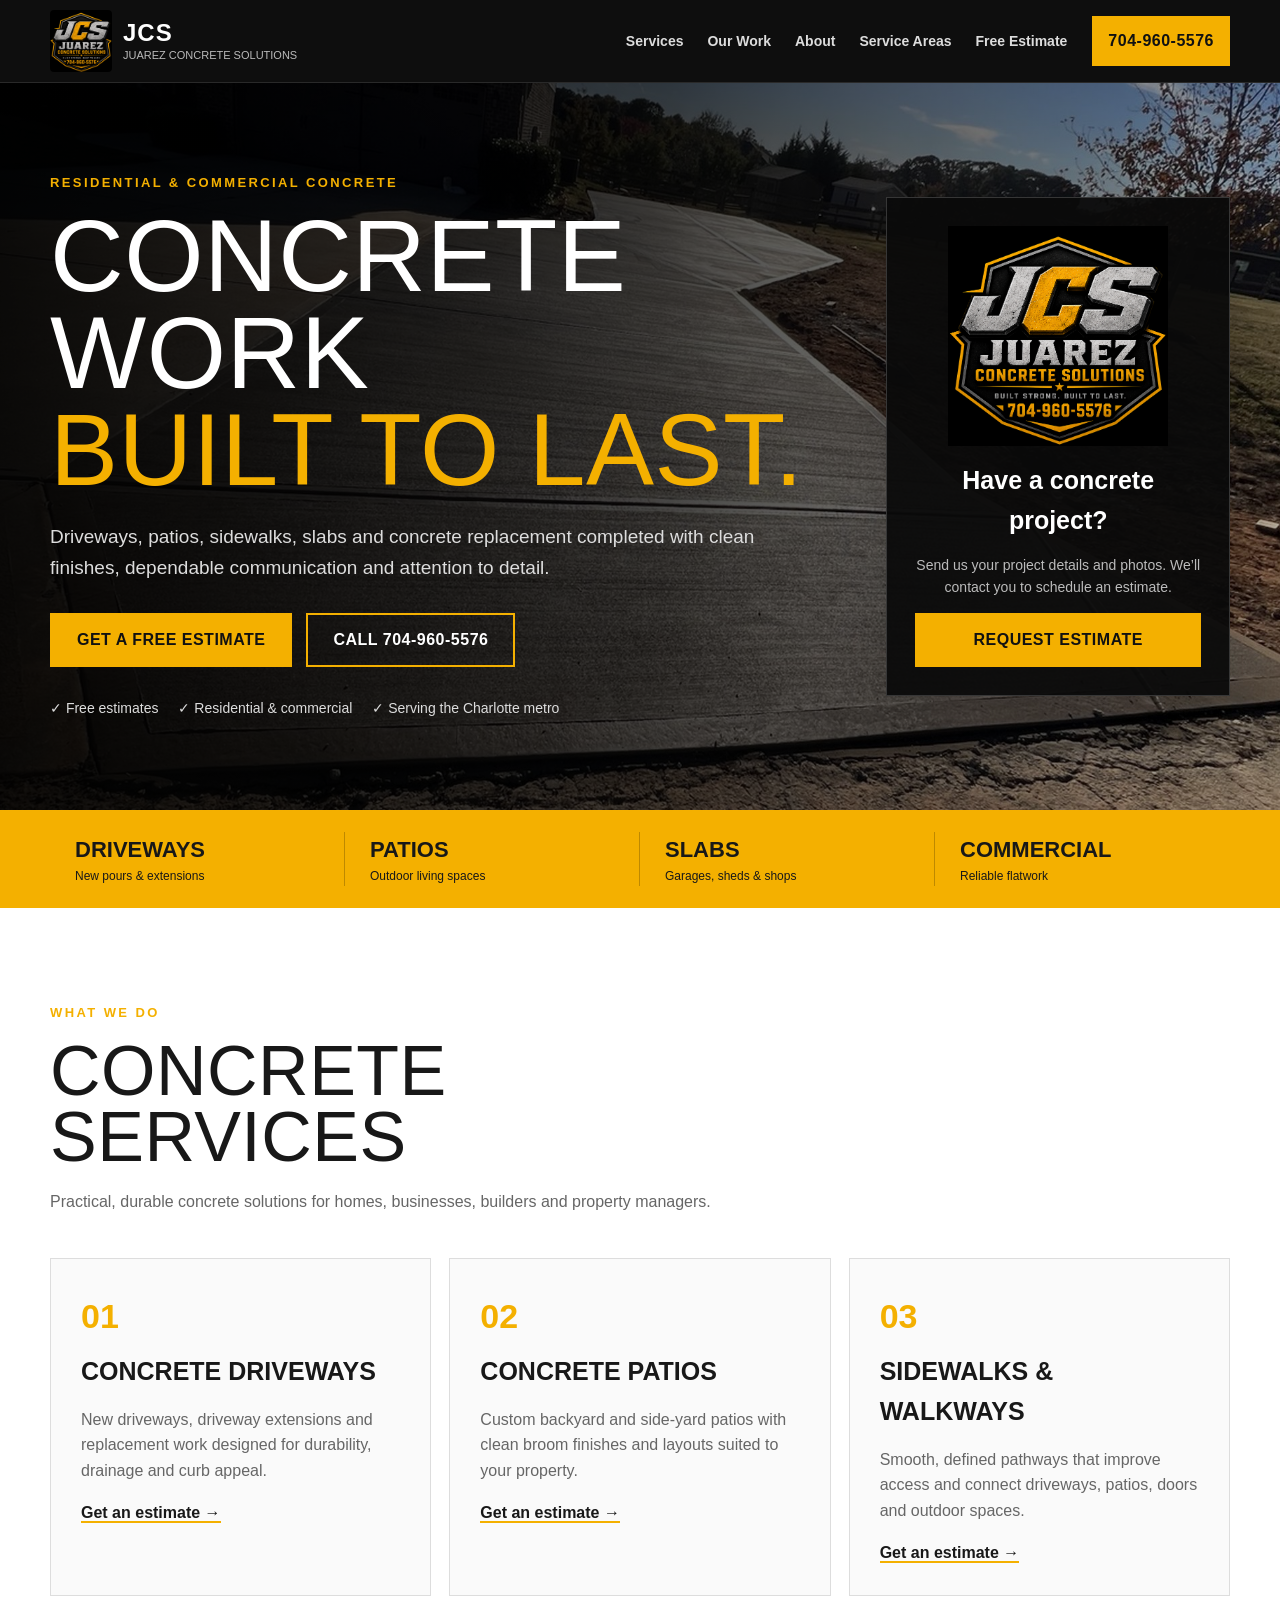
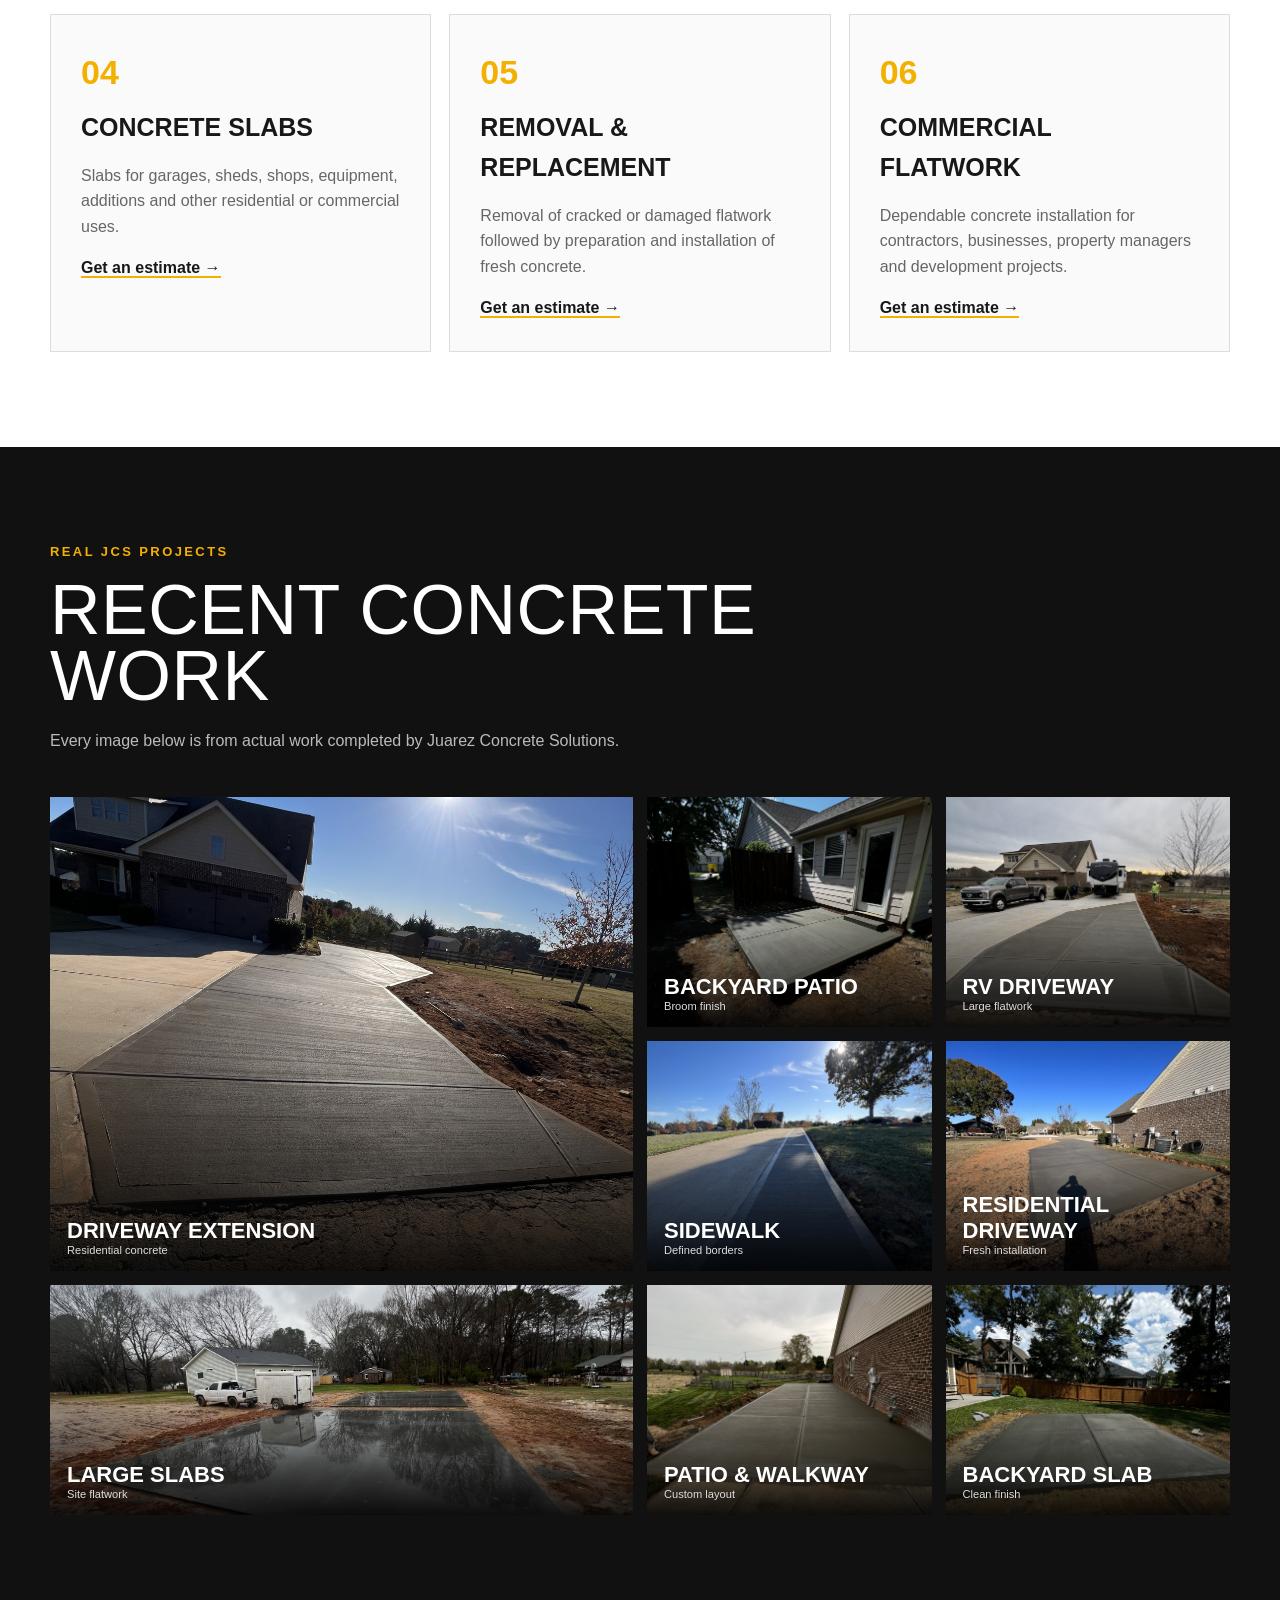
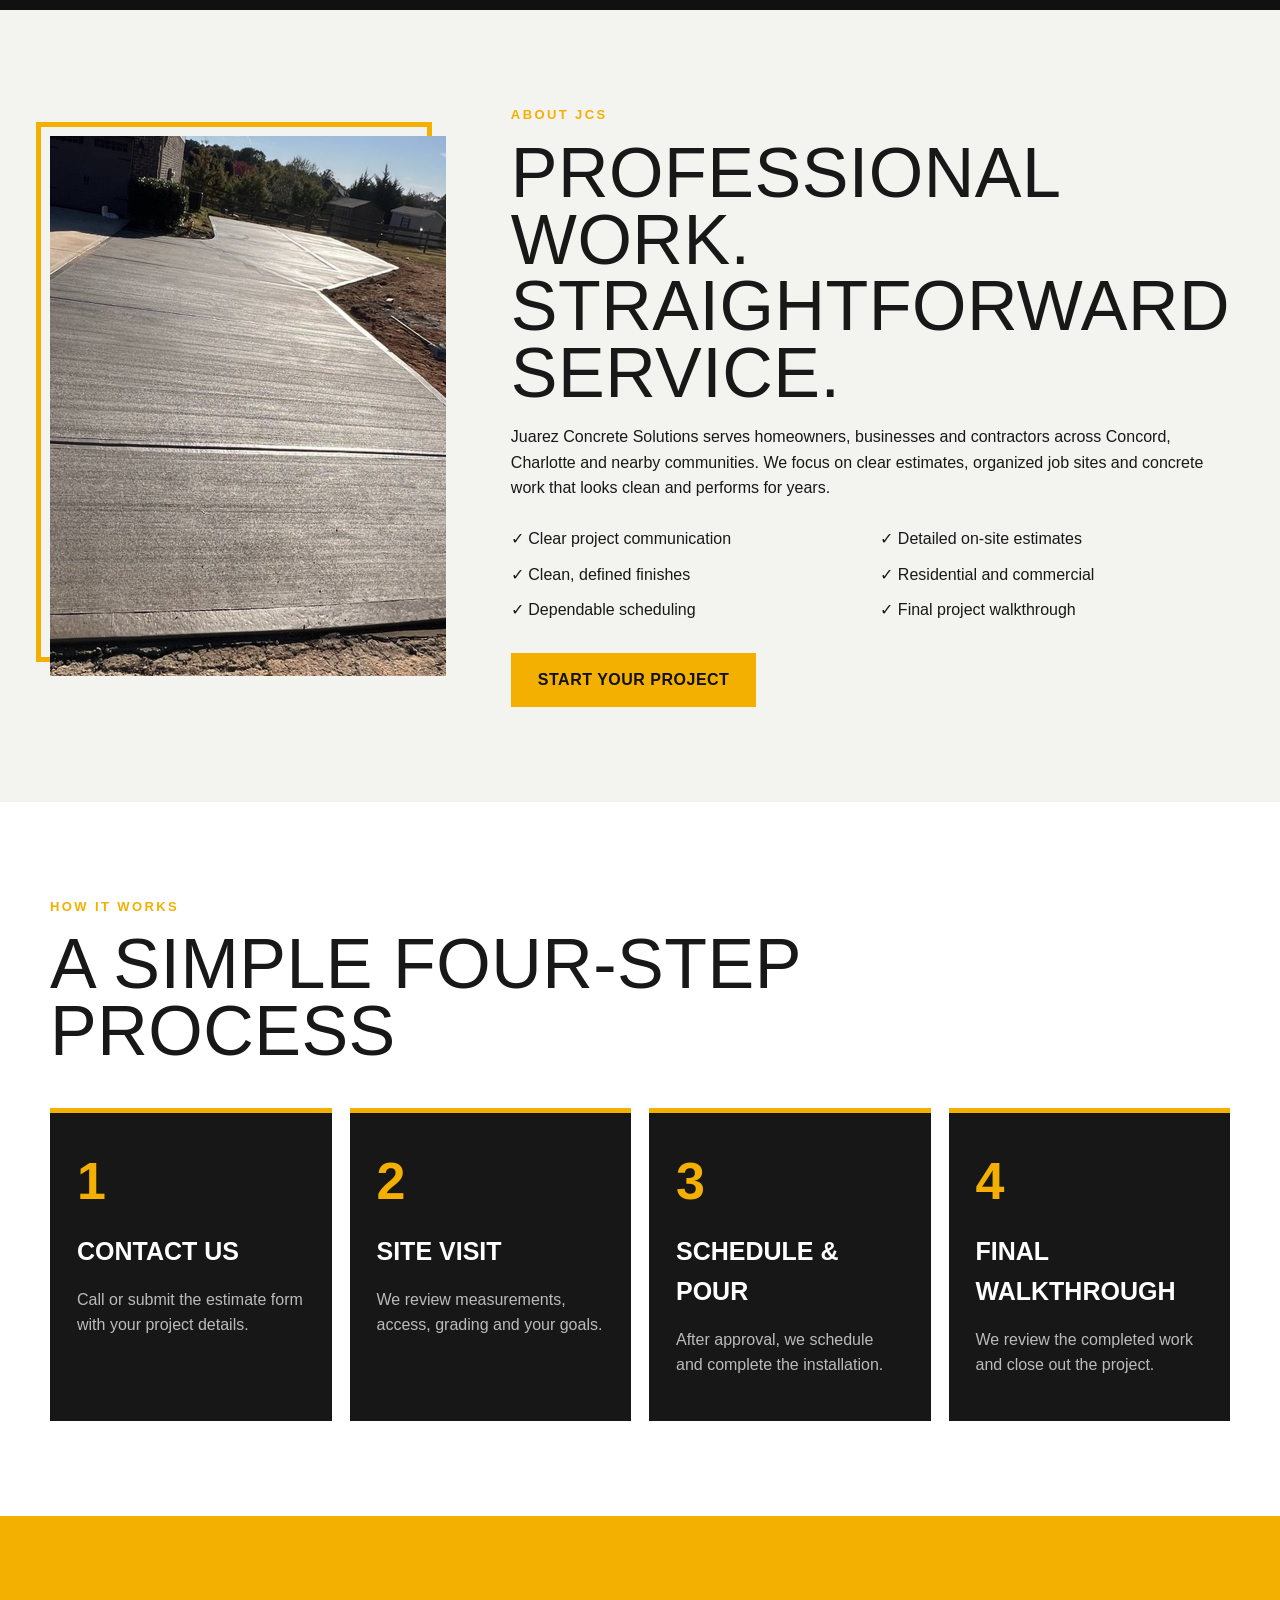
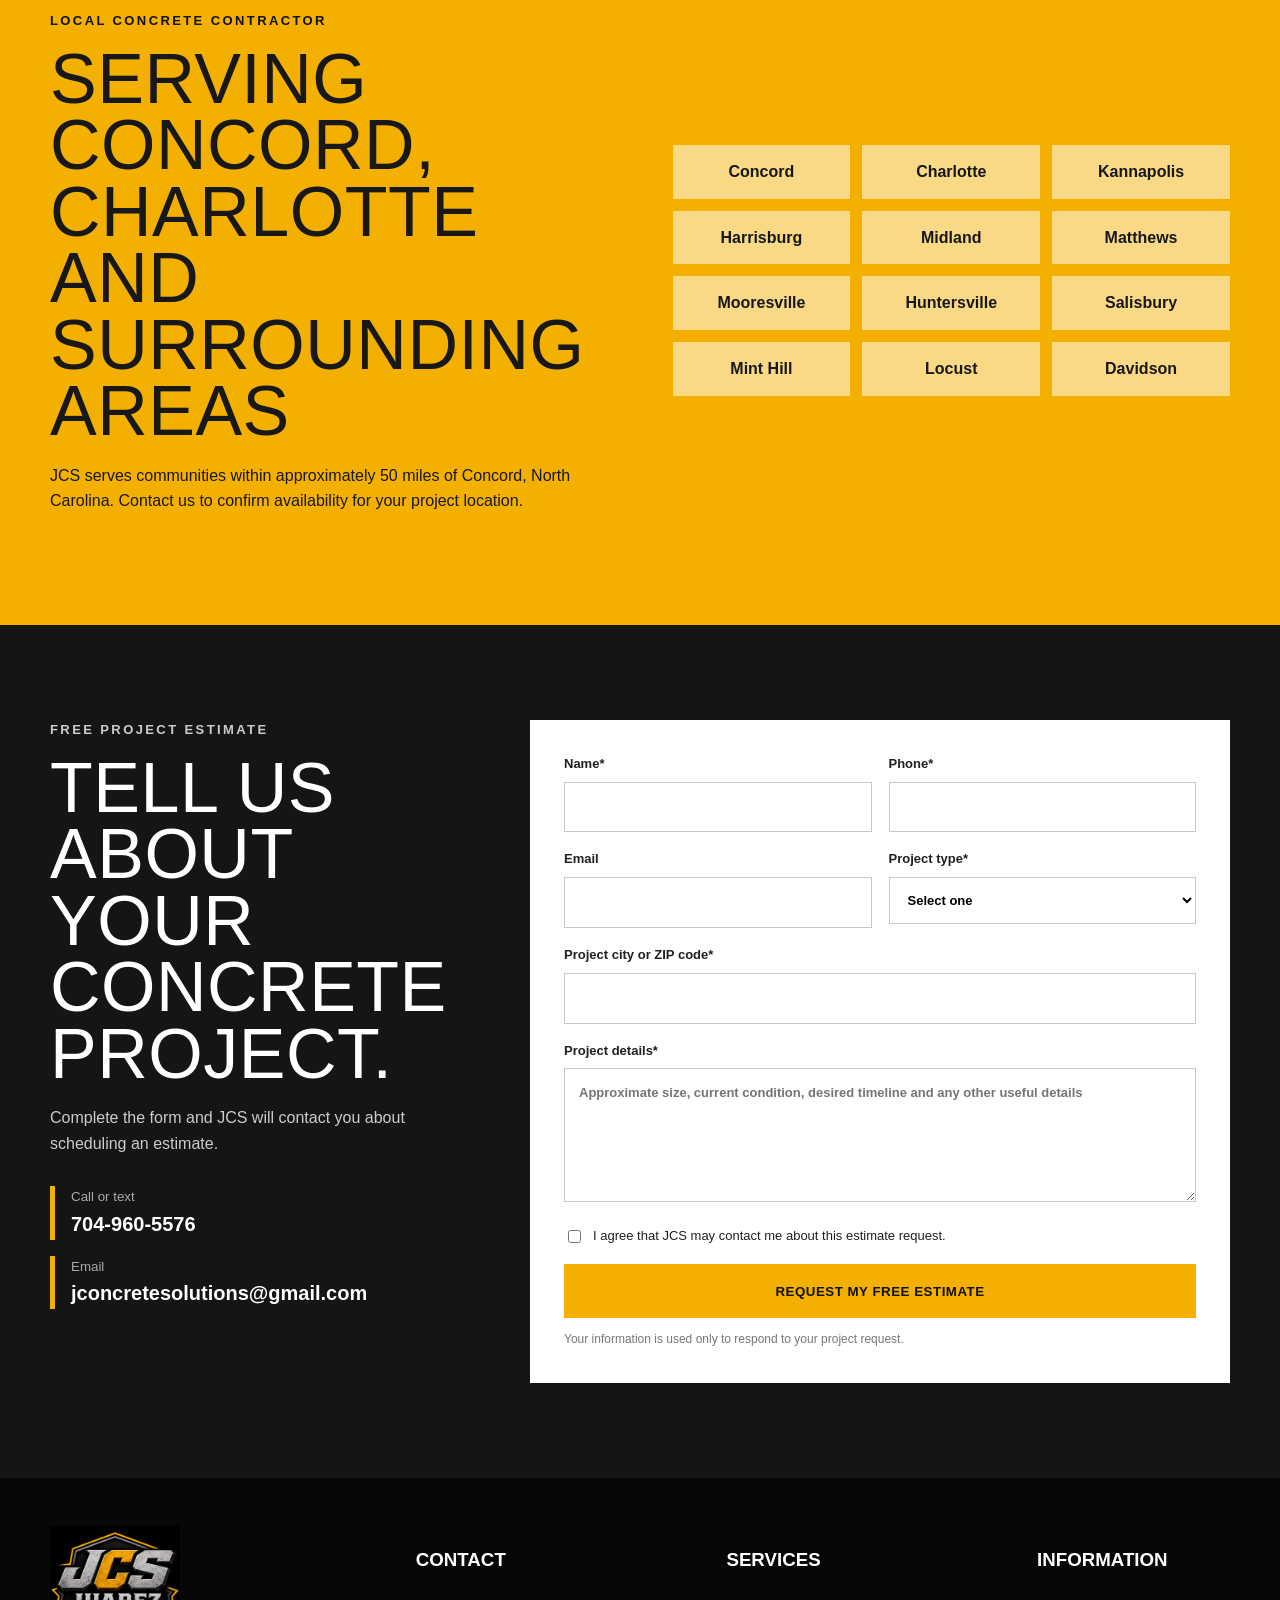
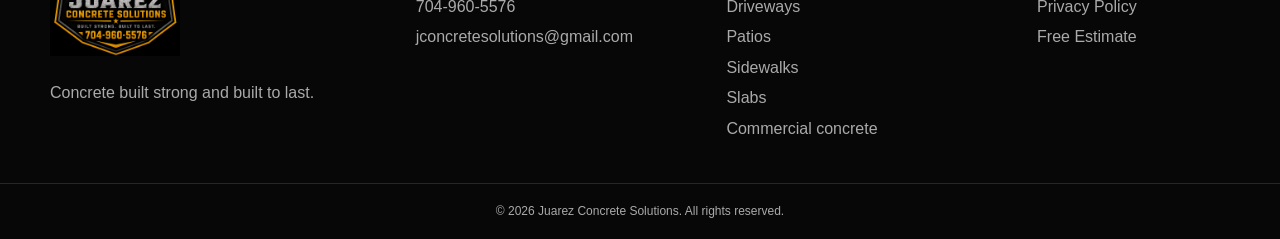
<file: index.html>
<!doctype html>
<html lang="en">
<head>
  <meta charset="utf-8">
  <meta name="viewport" content="width=device-width,initial-scale=1">
  <title>Concrete Contractor Concord & Charlotte NC | Juarez Concrete Solutions</title>
  <meta name="description" content="Juarez Concrete Solutions installs concrete driveways, patios, sidewalks, slabs and commercial flatwork across Concord, Charlotte and surrounding North Carolina communities. Free estimates.">
  <meta name="theme-color" content="#0a0a0a">
  <meta property="og:title" content="Juarez Concrete Solutions | Concrete Built to Last">
  <meta property="og:description" content="Residential and commercial concrete services throughout the Charlotte metro area.">
  <meta property="og:image" content="assets/projects/hero-driveway.jpg">
  <link rel="icon" href="assets/jcs-logo.png">
  <link rel="stylesheet" href="styles.css">
  <script type="application/ld+json">{"@context":"https://schema.org","@type":"ConcreteContractor","name":"Juarez Concrete Solutions","telephone":"+1-704-960-5576","email":"jconcretesolutions@gmail.com","areaServed":["Concord NC","Charlotte NC","Kannapolis NC","Harrisburg NC","Midland NC","Matthews NC","Mooresville NC","Huntersville NC"],"description":"Residential and commercial concrete contractor specializing in driveways, patios, sidewalks, slabs and concrete replacement."}</script> 
  <!-- Google tag (gtag.js) -->
<script async src="https://www.googletagmanager.com/gtag/js?id=G-E1RVTN7H1S">
</script>
<script>
  window.dataLayer = window.dataLayer || [];
  function gtag(){dataLayer.push(arguments);}
  gtag('js', new Date());

  gtag('config', 'G-E1RVTN7H1S');
</script>
  <!-- Event snippet for Book appointment conversion page
In your html page, add the snippet and call gtag_report_conversion when someone clicks on the chosen link or button. -->
<script>
function gtag_report_conversion(url) {
  var callback = function () {
    if (typeof(url) != 'undefined') {
      window.location = url;
    }
  };
  gtag('event', 'conversion', {
      'send_to': 'AW-18360537741/K1AbCNCn6d4cEI2l_rJE',
      'event_callback': callback
  });
  return false;
}
</script>

</head>
<body>
<header class="header">
  <div class="wrap nav">
    <a class="brand" href="#top"><img src="assets/jcs-logo.png" alt="Juarez Concrete Solutions logo"><span><b>JCS</b><small>Juarez Concrete Solutions</small></span></a>
    <button class="menu" aria-label="Toggle menu" aria-expanded="false">☰</button>
    <nav><a href="#services">Services</a><a href="#work">Our Work</a><a href="#about">About</a><a href="#areas">Service Areas</a><a href="#estimate">Free Estimate</a></nav>
    <a class="call-top" href="tel:+17049605576">704-960-5576</a>
  </div>
</header>
<main id="top">
<section class="hero">
  <div class="wrap hero-content">
    <div>
      <p class="kicker">Residential & Commercial Concrete</p>
      <h1>Concrete work<br><em>built to last.</em></h1>
      <p class="lead">Driveways, patios, sidewalks, slabs and concrete replacement completed with clean finishes, dependable communication and attention to detail.</p>
      <div class="actions"><a class="button primary" href="#estimate">Get a Free Estimate</a><a class="button ghost" href="tel:+17049605576">Call 704-960-5576</a></div>
      <div class="proof"><span>✓ Free estimates</span><span>✓ Residential & commercial</span><span>✓ Serving the Charlotte metro</span></div>
    </div>
    <aside class="quote-card"><img src="assets/jcs-logo.png" alt="JCS badge"><h2>Have a concrete project?</h2><p>Send us your project details and photos. We’ll contact you to schedule an estimate.</p><a class="button primary full" href="#estimate">Request Estimate</a></aside>
  </div>
</section>
<section class="goldbar"><div class="wrap goldgrid"><div><b>Driveways</b><span>New pours & extensions</span></div><div><b>Patios</b><span>Outdoor living spaces</span></div><div><b>Slabs</b><span>Garages, sheds & shops</span></div><div><b>Commercial</b><span>Reliable flatwork</span></div></div></section>
<section id="services" class="section">
  <div class="wrap"><div class="heading"><p class="kicker">What we do</p><h2>Concrete services</h2><p>Practical, durable concrete solutions for homes, businesses, builders and property managers.</p></div>
  <div class="cards">
    <article><span>01</span><h3>Concrete Driveways</h3><p>New driveways, driveway extensions and replacement work designed for durability, drainage and curb appeal.</p><a href="#estimate">Get an estimate →</a></article>
    <article><span>02</span><h3>Concrete Patios</h3><p>Custom backyard and side-yard patios with clean broom finishes and layouts suited to your property.</p><a href="#estimate">Get an estimate →</a></article>
    <article><span>03</span><h3>Sidewalks & Walkways</h3><p>Smooth, defined pathways that improve access and connect driveways, patios, doors and outdoor spaces.</p><a href="#estimate">Get an estimate →</a></article>
    <article><span>04</span><h3>Concrete Slabs</h3><p>Slabs for garages, sheds, shops, equipment, additions and other residential or commercial uses.</p><a href="#estimate">Get an estimate →</a></article>
    <article><span>05</span><h3>Removal & Replacement</h3><p>Removal of cracked or damaged flatwork followed by preparation and installation of fresh concrete.</p><a href="#estimate">Get an estimate →</a></article>
    <article><span>06</span><h3>Commercial Flatwork</h3><p>Dependable concrete installation for contractors, businesses, property managers and development projects.</p><a href="#estimate">Get an estimate →</a></article>
  </div></div>
</section>
<section id="work" class="section dark">
 <div class="wrap"><div class="heading light"><p class="kicker">Real JCS projects</p><h2>Recent concrete work</h2><p>Every image below is from actual work completed by Juarez Concrete Solutions.</p></div>
 <div class="gallery">
  <button class="photo big" data-src="assets/projects/finished-driveway.jpg"><img src="assets/projects/finished-driveway.jpg" alt="Fresh residential concrete driveway extension" loading="lazy"><span><b>Driveway Extension</b><small>Residential concrete</small></span></button>
  <button class="photo" data-src="assets/projects/backyard-patio.jpg"><img src="assets/projects/backyard-patio.jpg" alt="Backyard concrete patio" loading="lazy"><span><b>Backyard Patio</b><small>Broom finish</small></span></button>
  <button class="photo" data-src="assets/projects/rv-driveway.jpg"><img src="assets/projects/rv-driveway.jpg" alt="RV driveway extension" loading="lazy"><span><b>RV Driveway</b><small>Large flatwork</small></span></button>
  <button class="photo" data-src="assets/projects/sidewalk.jpg"><img src="assets/projects/sidewalk.jpg" alt="Concrete sidewalk beside driveway" loading="lazy"><span><b>Sidewalk</b><small>Defined borders</small></span></button>
  <button class="photo" data-src="assets/projects/large-driveway.jpg"><img src="assets/projects/large-driveway.jpg" alt="Large residential concrete driveway" loading="lazy"><span><b>Residential Driveway</b><small>Fresh installation</small></span></button>
  <button class="photo wide" data-src="assets/projects/commercial-slabs.jpg"><img src="assets/projects/commercial-slabs.jpg" alt="Large concrete slabs" loading="lazy"><span><b>Large Slabs</b><small>Site flatwork</small></span></button>
  <button class="photo" data-src="assets/projects/side-patio.jpg"><img src="assets/projects/side-patio.jpg" alt="Side patio and walkway" loading="lazy"><span><b>Patio & Walkway</b><small>Custom layout</small></span></button>
  <button class="photo" data-src="assets/projects/backyard-slab.jpg"><img src="assets/projects/backyard-slab.jpg" alt="Backyard concrete slab" loading="lazy"><span><b>Backyard Slab</b><small>Clean finish</small></span></button>
 </div></div>
</section>
<section id="about" class="section about"><div class="wrap split"><div class="about-image"><img src="assets/projects/hero-driveway.jpg" alt="Completed concrete driveway by JCS" loading="lazy"></div><div><p class="kicker">About JCS</p><h2>Professional work. Straightforward service.</h2><p>Juarez Concrete Solutions serves homeowners, businesses and contractors across Concord, Charlotte and nearby communities. We focus on clear estimates, organized job sites and concrete work that looks clean and performs for years.</p><div class="checks"><span>✓ Clear project communication</span><span>✓ Detailed on-site estimates</span><span>✓ Clean, defined finishes</span><span>✓ Residential and commercial</span><span>✓ Dependable scheduling</span><span>✓ Final project walkthrough</span></div><a class="button primary" href="#estimate">Start Your Project</a></div></div></section>
<section class="section process"><div class="wrap"><div class="heading"><p class="kicker">How it works</p><h2>A simple four-step process</h2></div><div class="steps"><article><b>1</b><h3>Contact us</h3><p>Call or submit the estimate form with your project details.</p></article><article><b>2</b><h3>Site visit</h3><p>We review measurements, access, grading and your goals.</p></article><article><b>3</b><h3>Schedule & pour</h3><p>After approval, we schedule and complete the installation.</p></article><article><b>4</b><h3>Final walkthrough</h3><p>We review the completed work and close out the project.</p></article></div></div></section>
<section id="areas" class="section areas"><div class="wrap split"><div><p class="kicker black">Local concrete contractor</p><h2>Serving Concord, Charlotte and surrounding areas</h2><p>JCS serves communities within approximately 50 miles of Concord, North Carolina. Contact us to confirm availability for your project location.</p></div><div class="citygrid"><span>Concord</span><span>Charlotte</span><span>Kannapolis</span><span>Harrisburg</span><span>Midland</span><span>Matthews</span><span>Mooresville</span><span>Huntersville</span><span>Salisbury</span><span>Mint Hill</span><span>Locust</span><span>Davidson</span></div></div></section>
<section id="estimate" class="section contact"><div class="wrap contactgrid"><div><p class="kicker">Free project estimate</p><h2>Tell us about your concrete project.</h2><p>Complete the form and JCS will contact you about scheduling an estimate.</p><div class="contactlinks"><a href="tel:+17049605576"><small>Call or text</small><b>704-960-5576</b></a><a href="mailto:jconcretesolutions@gmail.com"><small>Email</small><b>jconcretesolutions@gmail.com</b></a></div></div>
<form name="estimate" method="POST" data-netlify="true" netlify-honeypot="bot-field" action="/thanks.html" class="form">
<input type="hidden" name="form-name" value="estimate"><p class="hidden"><label>Do not fill this out: <input name="bot-field"></label></p>
<div class="two"><label>Name*<input required name="name" autocomplete="name"></label><label>Phone*<input required name="phone" type="tel" autocomplete="tel"></label></div>
<div class="two"><label>Email<input name="email" type="email" autocomplete="email"></label><label>Project type*<select required name="project-type"><option value="">Select one</option><option>Driveway</option><option>Patio</option><option>Sidewalk / Walkway</option><option>Concrete Slab</option><option>Removal & Replacement</option><option>Commercial Concrete</option><option>Other</option></select></label></div>
<label>Project city or ZIP code*<input required name="location" autocomplete="postal-code"></label>
<label>Project details*<textarea required name="details" rows="5" placeholder="Approximate size, current condition, desired timeline and any other useful details"></textarea></label>
<label class="consent"><input type="checkbox" required> I agree that JCS may contact me about this estimate request.</label>
<button class="button primary full" type="submit">Request My Free Estimate</button><p class="formnote">Your information is used only to respond to your project request.</p>
</form></div></section>
</main>
<footer><div class="wrap footergrid"><div><img src="assets/jcs-logo.png" alt="JCS logo"><p>Concrete built strong and built to last.</p></div><div><h3>Contact</h3><a href="tel:+17049605576">704-960-5576</a><a href="mailto:jconcretesolutions@gmail.com">jconcretesolutions@gmail.com</a></div><div><h3>Services</h3><span>Driveways</span><span>Patios</span><span>Sidewalks</span><span>Slabs</span><span>Commercial concrete</span></div><div><h3>Information</h3><a href="privacy.html">Privacy Policy</a><a href="#estimate">Free Estimate</a></div></div><div class="copyright">© <span id="year"></span> Juarez Concrete Solutions. All rights reserved.</div></footer>
<a class="mobile-call" href="tel:+17049605576">Call JCS · 704-960-5576</a>
<dialog id="lightbox"><button aria-label="Close">×</button><img alt="Expanded JCS concrete project"></dialog>
<script src="script.js"></script>
</body></html>
</file>
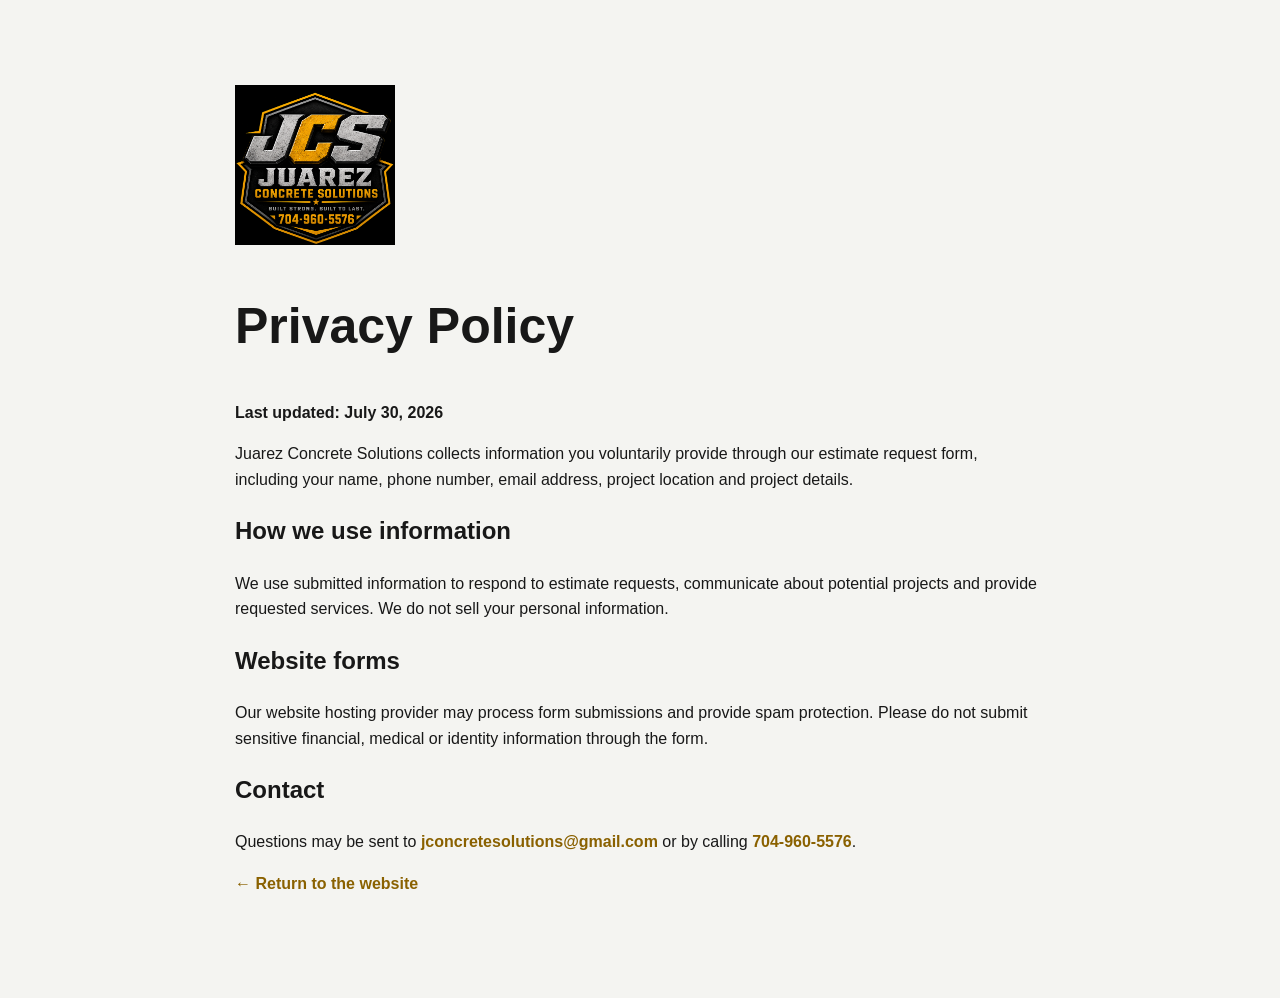
<file: privacy.html>
<!doctype html><html lang="en"><head><meta charset="utf-8"><meta name="viewport" content="width=device-width,initial-scale=1"><title>Privacy Policy | Juarez Concrete Solutions</title><meta name="robots" content="index,follow"><link rel="stylesheet" href="styles.css"></head><body class="simple-page"><main class="simple-main"><img src="assets/jcs-logo.png" alt="JCS logo" width="160"><h1>Privacy Policy</h1><p><strong>Last updated: July 30, 2026</strong></p><p>Juarez Concrete Solutions collects information you voluntarily provide through our estimate request form, including your name, phone number, email address, project location and project details.</p><h2>How we use information</h2><p>We use submitted information to respond to estimate requests, communicate about potential projects and provide requested services. We do not sell your personal information.</p><h2>Website forms</h2><p>Our website hosting provider may process form submissions and provide spam protection. Please do not submit sensitive financial, medical or identity information through the form.</p><h2>Contact</h2><p>Questions may be sent to <a href="mailto:jconcretesolutions@gmail.com">jconcretesolutions@gmail.com</a> or by calling <a href="tel:+17049605576">704-960-5576</a>.</p><p><a href="index.html">← Return to the website</a></p></main></body></html>
</file>
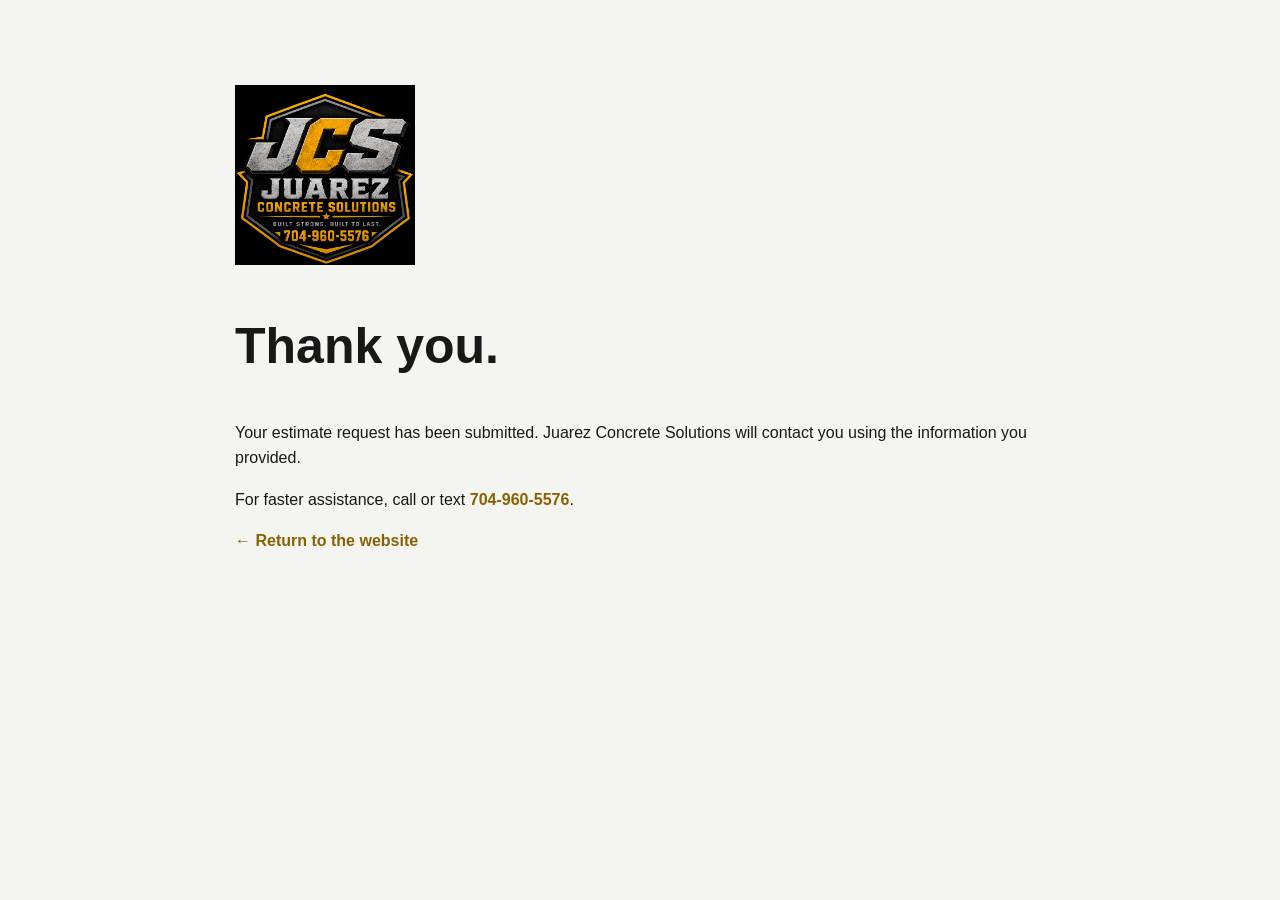
<file: thanks.html>
<!doctype html><html lang="en"><head><meta charset="utf-8"><meta name="viewport" content="width=device-width,initial-scale=1"><title>Estimate Request Received | JCS</title><link rel="stylesheet" href="styles.css">
<!-- Event snippet for Book appointment conversion page -->
<script>
  gtag('event', 'conversion', {'send_to': 'AW-18360537741/K1AbCNCn6d4cEI2l_rJE'});
</script>

</head><body class="simple-page"><main class="simple-main"><img src="assets/jcs-logo.png" alt="JCS logo" width="180"><h1>Thank you.</h1><p>Your estimate request has been submitted. Juarez Concrete Solutions will contact you using the information you provided.</p><p>For faster assistance, call or text <a href="tel:+17049605576">704-960-5576</a>.</p><p><a href="index.html">← Return to the website</a></p></main></body></html>
</file>
<file: styles.css>
:root{--gold:#f4b000;--gold2:#ffc83d;--black:#090909;--charcoal:#151515;--gray:#6e6e6e;--light:#f3f3f0;--white:#fff;--max:1180px;--shadow:0 20px 55px rgba(0,0,0,.18)}*{box-sizing:border-box}html{scroll-behavior:smooth}body{margin:0;font-family:Arial,Helvetica,sans-serif;color:#181818;line-height:1.6;background:#fff}img{max-width:100%}a{text-decoration:none;color:inherit}.wrap{width:min(var(--max),calc(100% - 40px));margin:auto}.header{position:sticky;top:0;z-index:50;background:rgba(7,7,7,.97);border-bottom:1px solid #292929}.nav{height:82px;display:flex;align-items:center;gap:25px}.brand{display:flex;align-items:center;color:#fff;gap:11px}.brand img{width:62px;height:62px;object-fit:cover;border-radius:4px}.brand span{display:flex;flex-direction:column;line-height:1}.brand b{font-size:24px;letter-spacing:1px}.brand small{font-size:11px;color:#bbb;text-transform:uppercase;margin-top:5px}.nav nav{display:flex;gap:24px;margin-left:auto}.nav nav a{color:#ddd;font-weight:700;font-size:14px}.nav nav a:hover{color:var(--gold)}.call-top,.button{font-weight:900;text-transform:uppercase;letter-spacing:.5px}.call-top{background:var(--gold);padding:12px 16px;color:#111}.menu{display:none;margin-left:auto;background:transparent;color:#fff;border:0;font-size:28px}.hero{min-height:700px;color:#fff;display:flex;align-items:center;background:linear-gradient(90deg,rgba(0,0,0,.94),rgba(0,0,0,.72) 52%,rgba(0,0,0,.28)),url('assets/projects/hero-driveway.jpg') center 58%/cover no-repeat}.hero-content{display:grid;grid-template-columns:1.45fr .65fr;gap:70px;align-items:center;padding:90px 0}.kicker{color:var(--gold);text-transform:uppercase;font-weight:900;letter-spacing:2.4px;font-size:13px;margin:0 0 14px}.hero h1,.heading h2,.about h2,.areas h2,.contact h2{font-family:Impact,'Arial Narrow Bold',sans-serif;text-transform:uppercase;line-height:.95;letter-spacing:.5px}.hero h1{font-size:clamp(58px,8vw,102px);margin:0 0 24px;font-weight:400}.hero h1 em{font-style:normal;color:var(--gold)}.lead{font-size:19px;max-width:750px;color:#ddd}.actions{display:flex;gap:14px;margin:30px 0}.button{display:inline-flex;justify-content:center;align-items:center;min-height:54px;padding:0 25px;border:2px solid var(--gold);cursor:pointer}.primary{background:var(--gold);color:#111}.primary:hover{background:var(--gold2)}.ghost{color:#fff}.full{width:100%}.proof{display:flex;flex-wrap:wrap;gap:20px;font-size:14px;color:#ddd}.quote-card{background:rgba(10,10,10,.94);border:1px solid #363636;padding:28px;box-shadow:var(--shadow);text-align:center}.quote-card img{width:220px}.quote-card h2{font-size:25px;margin:6px 0}.quote-card p{color:#bbb;font-size:14px}.goldbar{background:var(--gold);padding:22px 0}.goldgrid{display:grid;grid-template-columns:repeat(4,1fr)}.goldgrid div{padding:0 25px;border-right:1px solid rgba(0,0,0,.22)}.goldgrid div:last-child{border:0}.goldgrid b,.goldgrid span{display:block}.goldgrid b{text-transform:uppercase;font-size:22px}.goldgrid span{font-size:12px}.section{padding:95px 0}.heading{max-width:760px;margin-bottom:44px}.heading h2,.about h2,.areas h2,.contact h2{font-size:clamp(45px,6vw,70px);font-weight:400;margin:0 0 18px}.heading>p:last-child{color:#666}.cards{display:grid;grid-template-columns:repeat(3,1fr);gap:18px}.cards article{border:1px solid #ddd;background:#fafafa;padding:30px;transition:.2s}.cards article:hover{transform:translateY(-5px);border-color:var(--gold);box-shadow:0 12px 30px rgba(0,0,0,.08)}.cards span{font-size:34px;font-weight:900;color:var(--gold)}.cards h3,.steps h3{font-size:25px;text-transform:uppercase;margin:7px 0}.cards p{color:#666}.cards a{font-weight:900;border-bottom:2px solid var(--gold)}.dark{background:#111;color:#fff}.light>p:last-child{color:#bbb}.gallery{display:grid;grid-template-columns:repeat(4,1fr);grid-auto-rows:230px;gap:14px}.photo{position:relative;padding:0;border:0;background:#222;overflow:hidden;cursor:pointer}.photo.big{grid-column:span 2;grid-row:span 2}.photo.wide{grid-column:span 2}.photo img{width:100%;height:100%;object-fit:cover;display:block;transition:.35s}.photo:after{content:"";position:absolute;inset:40% 0 0;background:linear-gradient(transparent,rgba(0,0,0,.9))}.photo span{position:absolute;left:17px;bottom:15px;color:#fff;z-index:2;text-align:left}.photo b,.photo small{display:block}.photo b{text-transform:uppercase;font-size:22px}.photo small{color:#ddd}.photo:hover img{transform:scale(1.04)}.split{display:grid;grid-template-columns:1fr 1fr;gap:65px;align-items:center}.about{background:var(--light)}.about-image{position:relative}.about-image:before{content:"";position:absolute;inset:-14px 14px 14px -14px;border:5px solid var(--gold)}.about-image img{position:relative;display:block;width:100%;height:540px;object-fit:cover}.checks{display:grid;grid-template-columns:1fr 1fr;gap:10px 20px;margin:25px 0 30px}.process{background:#fff}.steps{display:grid;grid-template-columns:repeat(4,1fr);gap:18px}.steps article{background:#171717;color:#fff;padding:27px;border-top:5px solid var(--gold)}.steps b{font-size:52px;color:var(--gold)}.steps p{color:#bbb}.areas{background:var(--gold)}.black{color:#111}.citygrid{display:grid;grid-template-columns:repeat(3,1fr);gap:12px}.citygrid span{background:rgba(255,255,255,.52);font-weight:800;text-align:center;padding:14px}.contact{scroll-margin-top:82px;background:#151515;color:#fff}.contactgrid{display:grid;grid-template-columns:.75fr 1.25fr;gap:60px}.contact p{color:#ccc}.contactlinks{display:grid;gap:16px;margin-top:30px}.contactlinks a{border-left:5px solid var(--gold);padding-left:16px}.contactlinks small,.contactlinks b{display:block}.contactlinks small{color:#aaa}.contactlinks b{font-size:20px}.form{background:#fff;color:#202020;padding:34px}.two{display:grid;grid-template-columns:1fr 1fr;gap:17px}.form label{font-size:13px;font-weight:800;display:block;margin-bottom:17px}.form input,.form select,.form textarea{width:100%;margin-top:7px;border:1px solid #c8c8c8;padding:14px;font:inherit;background:#fff}.consent{display:flex!important;align-items:flex-start;gap:9px;font-weight:500!important}.consent input{width:auto;margin-top:4px}.formnote{color:#777!important;font-size:12px;margin-bottom:0}.hidden{display:none}footer{background:#070707;color:#aaa;padding:48px 0 0}.footergrid{display:grid;grid-template-columns:1.2fr 1fr 1fr .7fr;gap:35px}.footergrid img{width:130px}.footergrid h3{color:#fff;text-transform:uppercase}.footergrid a,.footergrid span{display:block;margin:5px 0}.copyright{text-align:center;border-top:1px solid #252525;margin-top:36px;padding:18px;font-size:12px}.mobile-call{display:none}dialog{width:min(1100px,94vw);border:0;padding:0;background:#080808}dialog::backdrop{background:rgba(0,0,0,.9)}dialog img{display:block;width:100%;max-height:88vh;object-fit:contain}dialog button{position:absolute;right:10px;top:10px;width:44px;height:44px;border:0;border-radius:50%;background:#000c;color:#fff;font-size:30px;cursor:pointer}.simple-page{background:#f4f4f1;min-height:100vh}.simple-main{max-width:850px;margin:auto;padding:85px 20px}.simple-main h1{font-size:50px}.simple-main a{color:#8a6100;font-weight:800}@media(max-width:950px){.nav nav,.call-top{display:none}.menu{display:block}.nav nav.open{display:flex;position:absolute;left:0;right:0;top:82px;background:#101010;padding:22px;flex-direction:column}.hero-content,.split,.contactgrid{grid-template-columns:1fr}.quote-card{max-width:480px}.cards{grid-template-columns:repeat(2,1fr)}.steps{grid-template-columns:repeat(2,1fr)}.gallery{grid-template-columns:repeat(2,1fr)}.goldgrid{grid-template-columns:repeat(2,1fr);gap:20px}.goldgrid div{border:0}.footergrid{grid-template-columns:repeat(2,1fr)}.mobile-call{display:block;position:fixed;z-index:60;bottom:0;left:0;right:0;background:var(--gold);padding:14px;text-align:center;font-weight:900}.copyright{padding-bottom:75px}}@media(max-width:620px){.wrap{width:min(var(--max),calc(100% - 26px))}.brand small{display:none}.hero{min-height:auto;background-position:63% center}.hero-content{padding:70px 0}.hero h1{font-size:58px}.actions{flex-direction:column}.section{padding:68px 0}.cards,.steps,.citygrid,.two,.footergrid{grid-template-columns:1fr}.gallery{grid-template-columns:1fr;grid-auto-rows:245px}.photo.big,.photo.wide{grid-column:auto;grid-row:auto}.about-image img{height:370px}.checks{grid-template-columns:1fr}.goldgrid{grid-template-columns:1fr}.quote-card{display:none}.form{padding:23px}.proof{display:grid;gap:8px}}
</file>
